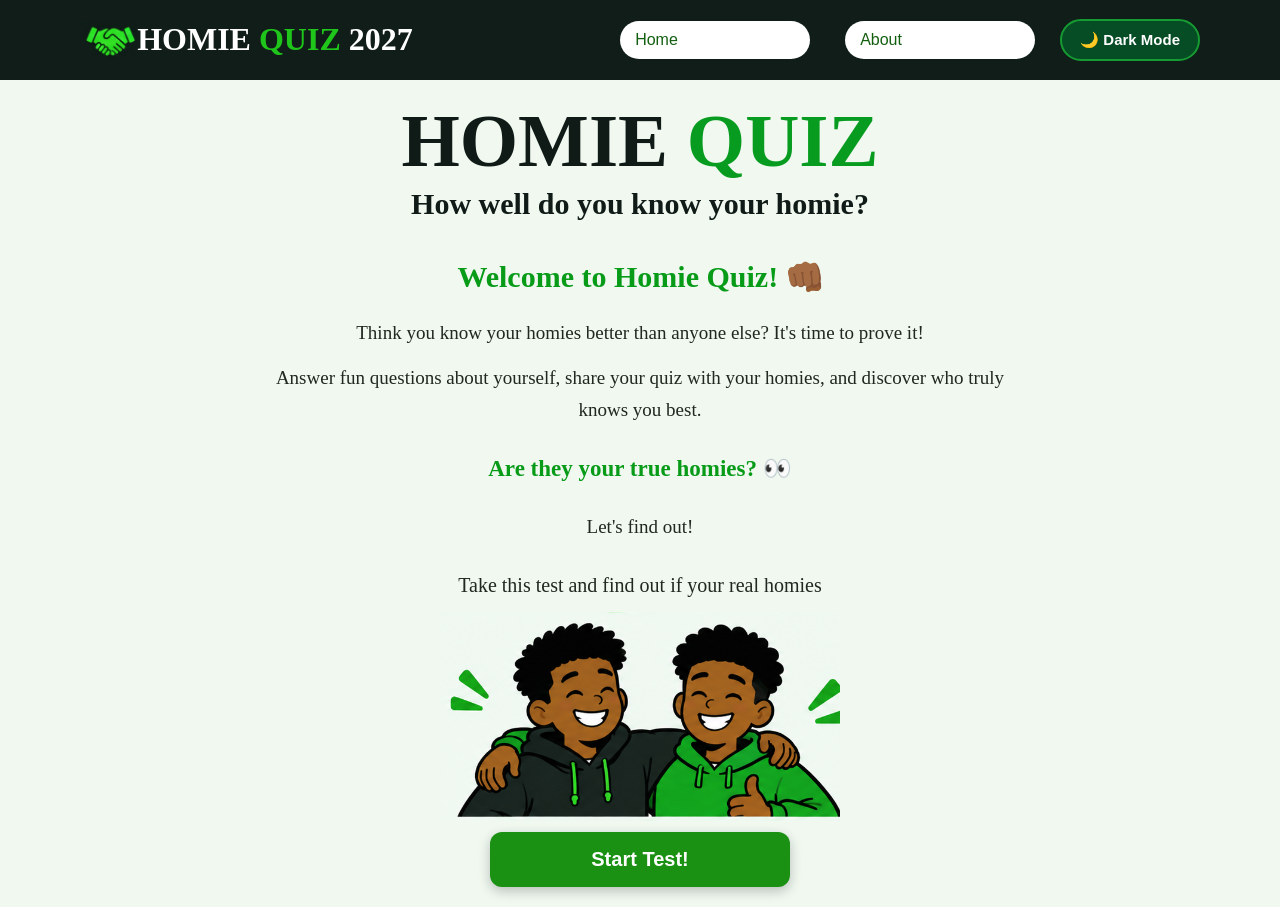
<file: index.html>
<!doctype html>
<html lang="en">
  <head>
    <meta charset="UTF-8" />
    <meta name="viewport" content="width=device-width, initial-scale=1.0" />
    <title>Homie Quiz</title>
    <link rel="stylesheet" href="./styles.css" />
    <script src="./index.js" defer></script>
    <script src="./theme.js" defer></script>
  </head>
  <body>
    <header>
      <div class="first">
        <div class="second">
          <img class="secondimg" src="./handshake-logo.svg" alt="Friends shaking hands" />
          <h1>HOMIE <span>QUIZ </span> <span class="s1">2027</span></h1>
        </div>
        <nav>
          <ul>
            <li>
              <a href="index.html">Home</a>
            </li>
            <li>
              <a href="about.html">About</a>
            </li>
             <li>
            <button id="theme-btn1" class="theme-btn2">🌙 Dark Mode</button>
          </li>
          </ul>
        </nav>
      </div>
    </header>
<main>
  <section class="hero">
    <h1>HOMIE <span>QUIZ</span></h1>
    <h2>How well do you know your homie?</h2>
    <div class="home-description">
    <h2>Welcome to Homie Quiz! 👊🏾</h2>
    <p>
        Think you know your homies better than anyone else?
        It's time to prove it!
    </p>
    <p>
        Answer fun questions about yourself, share your
        quiz with your homies, and discover who truly
        knows you best.
    </p>
    <h3>Are they your true homies? 👀</h3>
    <p>Let's find out!</p>
</div>
    <p>Take this test and find out if your real homies</p>
    <div class="homieimg">
      <img src="./friends.svg" alt="2 Real Homies">
    </div>
    <button class="startbtn" id="start-test" type="button">Start Test!</button>
    <div class="quiz-panel" id="quiz-panel" tabindex="-1" hidden></div>
  </section>
</file>
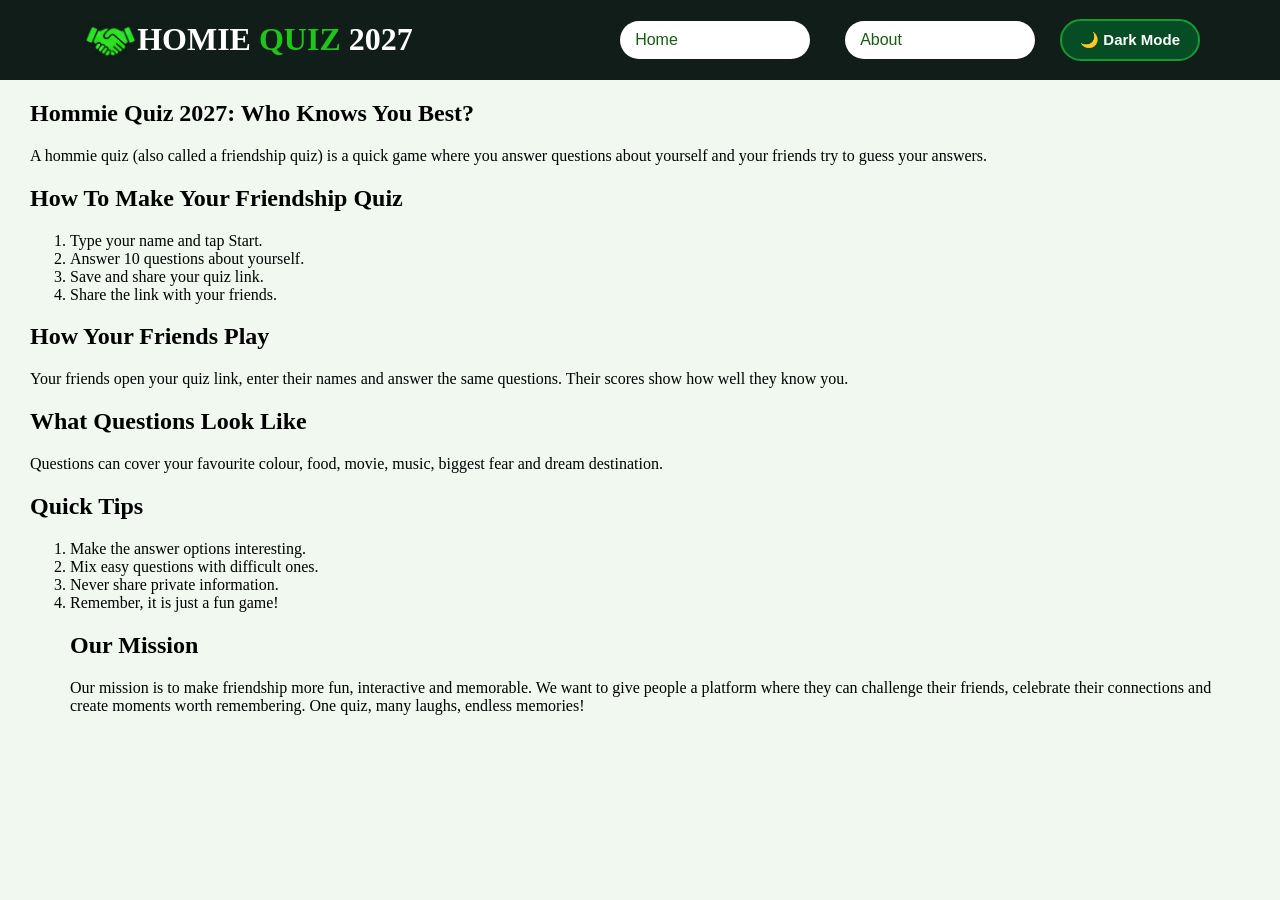
<file: about.html>
<!doctype html>
<html lang="en">
<head>
  <meta charset="UTF-8">
  <meta name="viewport" content="width=device-width, initial-scale=1.0">
  <title>About - Homie Quiz 2027</title>
  <link rel="stylesheet" href="./styles.css">
  <script src="./theme.js" defer></script>
  <script src="./index.js" defer></script>
</head>
<body>
  <header>
    <div class="first">
      <div class="second">
        <img class="secondimg"
             src="./handshake-logo.svg"
             alt="Friends shaking hands">
        <h1>HOMIE <span>QUIZ</span>
          <span class="s1">2027</span>
        </h1>
      </div>
      <nav>
        <ul>
          <li><a href="index.html">Home</a></li>
          <li><a href="about.html">About</a></li>
          <li>
            <button id="theme-btn1" class="theme-btn2">🌙 Dark Mode</button>
          </li>
        </ul>
      </nav>
    </div>
  </header>
  <main>
    <section class="paragraph">
      <h1>Hommie Quiz 2027: Who Knows You Best?</h1>
      <p>
        A hommie quiz (also called a friendship quiz)
        is a quick game where you answer questions
        about yourself and your friends try to guess
        your answers.
      </p>
      <h2>How To Make Your Friendship Quiz</h2>
      <ol>
        <li>Type your name and tap Start.</li>
        <li>Answer 10 questions about yourself.</li>
        <li>Save and share your quiz link.</li>
        <li>Share the link with your friends.</li>
      </ol>
      <h2>How Your Friends Play</h2>
      <p>
        Your friends open your quiz link, enter their
        names and answer the same questions.
        Their scores show how well they know you.
      </p>
      <h2>What Questions Look Like</h2>
      <p>
        Questions can cover your favourite colour,
        food, movie, music, biggest fear and dream
        destination.
      </p>
      <h2>Quick Tips</h2>
      <ol>
        <li>Make the answer options interesting.</li>
        <li>Mix easy questions with difficult ones.</li>
        <li>Never share private information.</li>
        <li>Remember, it is just a fun game!</li>
        <h2>Our Mission
        </h2>
        <p>Our mission is to make friendship more fun, interactive and memorable.
We want to give people a platform where they can challenge their friends, celebrate their connections and create moments worth remembering.
One quiz, many laughs, endless memories!</p>
      </ol>
    </section>
  </main>
</body>
</html>
</file>
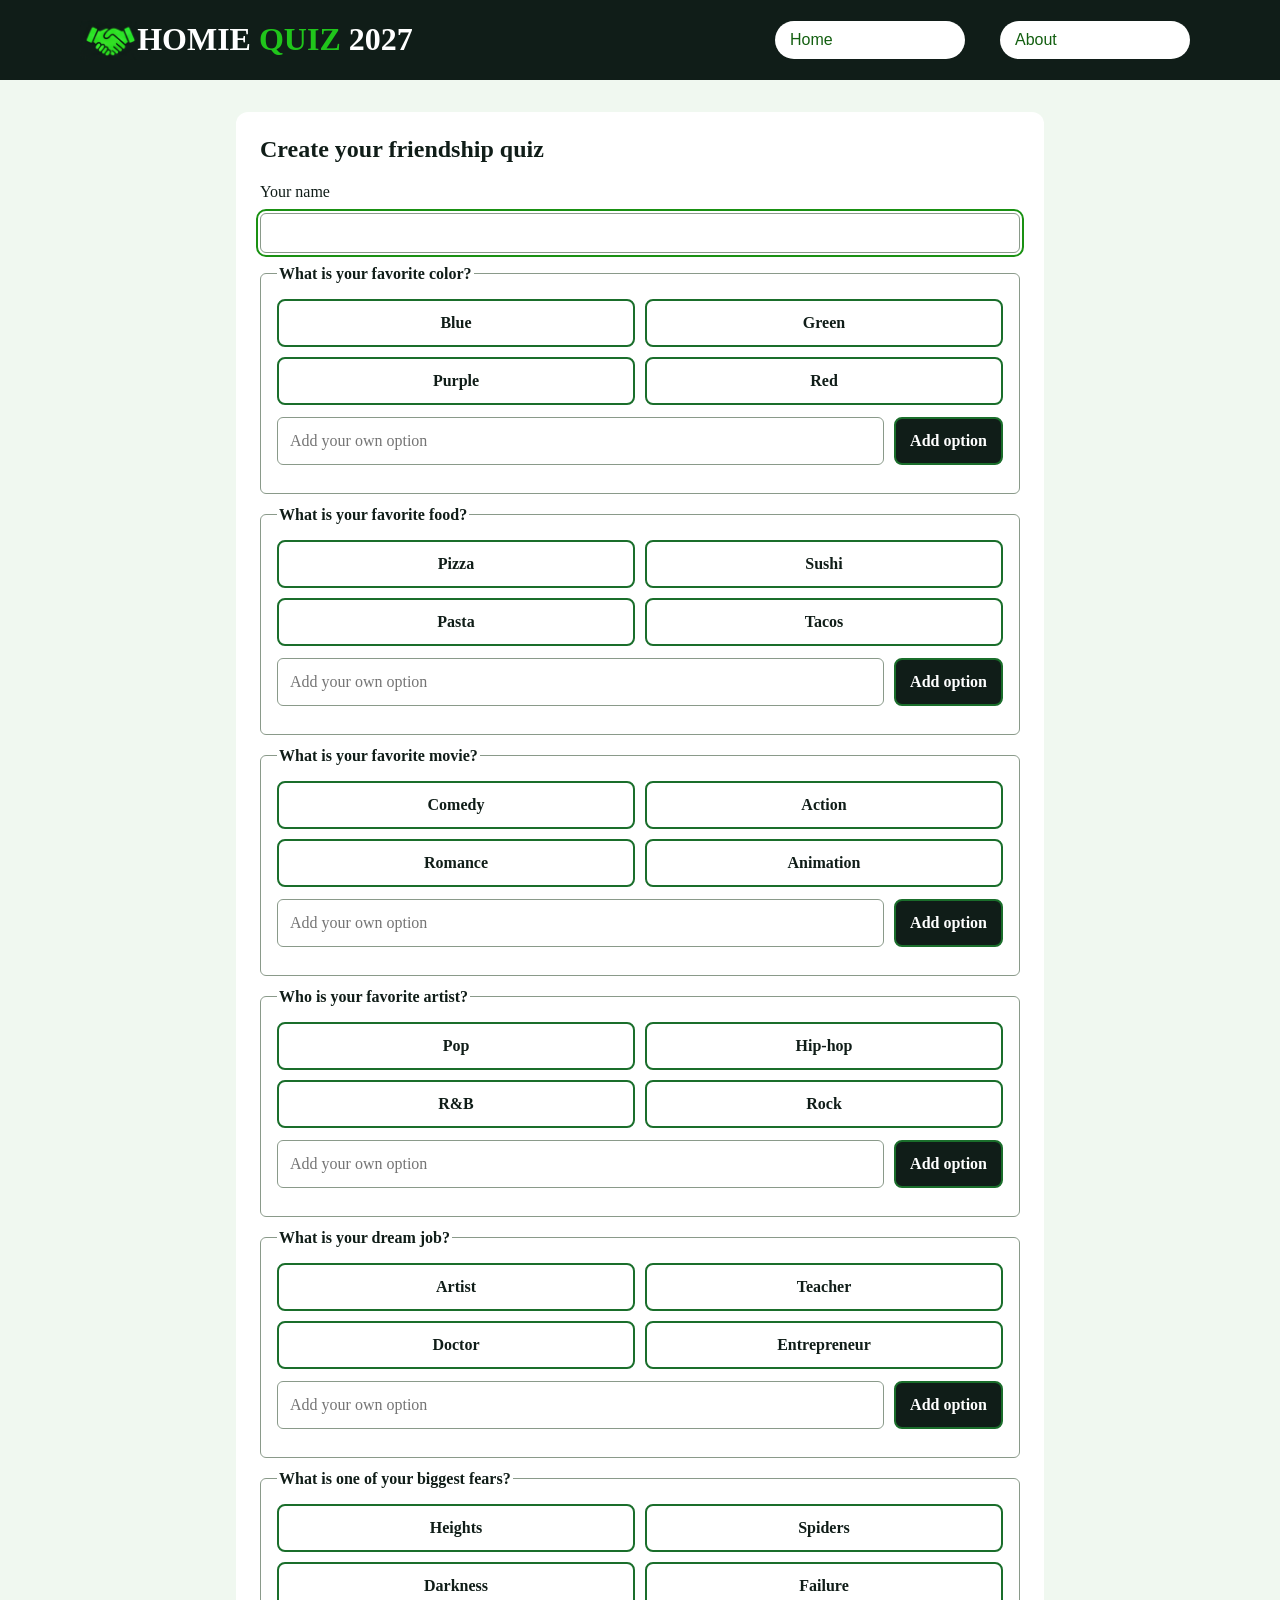
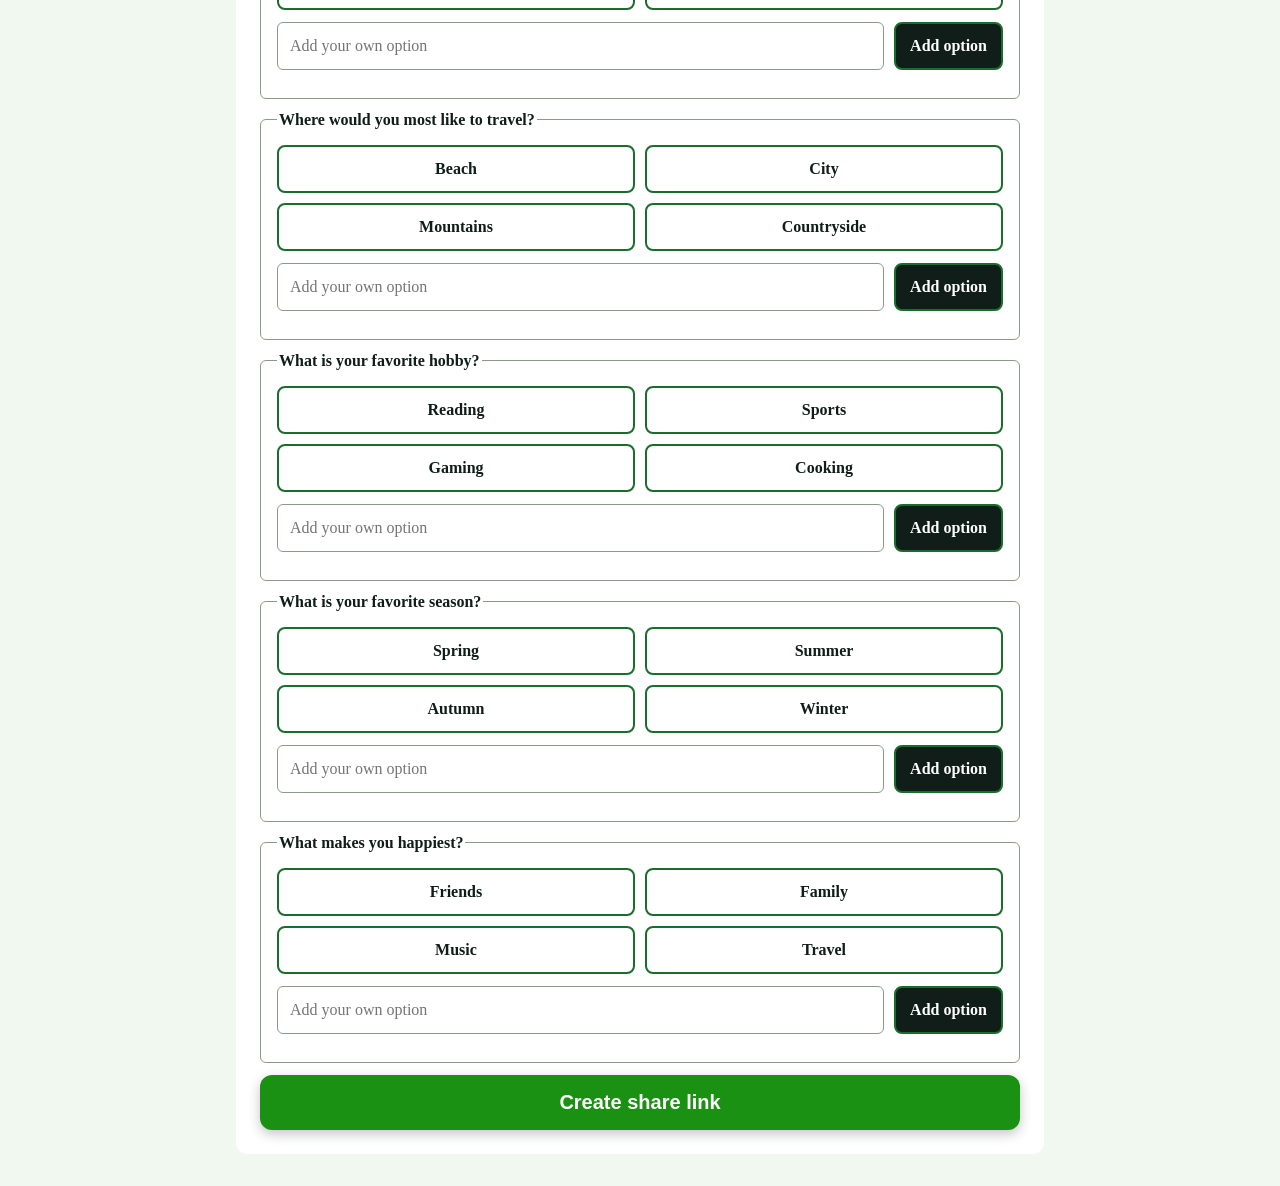
<file: quiz.html>
<!doctype html>
<html lang="en">
  <head>
    <meta charset="UTF-8" />
    <meta name="viewport" content="width=device-width, initial-scale=1.0" />
    <title>Create Your Homie Quiz</title>
    <link rel="stylesheet" href="./styles.css" />
    <script src="./quiz.js" defer></script>
  </head>
  <body>
    <header>
      <div class="first">
        <div class="second">
          <img
            class="secondimg"
            src="./handshake-logo.svg"
            alt="Friends shaking hands"
          />
          <h1>HOMIE <span>QUIZ</span> <span class="s1">2027</span></h1>
        </div>
        <nav>
          <ul>
            <li><a href="index.html">Home</a></li>
            <li><a href="about.html">About</a></li>
          </ul>
        </nav>
      </div>
    </header>
    <main class="quiz-screen">
      <section class="quiz-panel" id="quiz-panel" aria-live="polite"></section>
    </main>
  </body>
</html>
</file>
<file: styles.css>
body{
    margin: 0;
    background-color: #f0f8f0;
}
.first{
    display: flex;
    justify-content: space-between;
}
.second{
    display: flex;
    margin-left: 80px;
    align-items: center;
}
nav{
    display: flex;
    gap: 20px;
    margin-right: 80px;
}
nav ul{
    display: flex;
    gap: 15px;
    list-style: none;
}
.first{
    background-color: #101D18;
    color: white;
}
.secondimg{
    height: 40px;
}
.btn1{
    background-color:#1a9113;
    border: none;
    color: white;
    padding: 5px 10px;
    border-radius: 20px;
    width: 120px;
    height: 40px;
}
nav{
    align-items: center;
}
nav a{
    text-decoration: none;
    color: #135f10;
    background-color: white;
    padding: 10px 15px;
    margin: 10px;
    border-radius: 20px;
    width: 160px;
    font-family: Arial, Helvetica, sans-serif;
}
h1 span{
    color: #20C51B;
}
.s1{
    color: white;
}
.hero{
    width: 100%;
    min-height: 500px;
    background-color: #f0f8f0;
    text-align: center;
    padding: 20px 15px;
    box-sizing: border-box;
    overflow: hidden;
}
.hero h1{
    font-size: 75px;
    font-weight: 900px;
    color: #101b18;
    margin: 0;
    line-height: 1.1;
}
.hero h1 span{
    color: #079c20;
}
.hero h2{
    font-size: 30px;
    font-weight: bold;
    color: #101b18;
    margin: 5px 0;
}
.hero p{
    font-size: 20px;
    color: #202820;
    margin: 10px 0 15px;
}
.homieimg{
    display: flex;
    justify-content: center;
    align-items: center;
    margin: 10px auto;
}
.homieimg img{
    width: 400px;
    max-width: 90%;
    height: 210px;
    object-fit: contain;
}
.startbtn{
    font-family: Arial, Helvetica, sans-serif;
    width: 300px;
    padding:16px 20px;
    border: none;
    border-radius: 12px;
    background-color: #1a9113;
    color: white;
    font-size: 1.25rem;
    font-weight: 700;
    cursor: pointer;
    box-shadow: 0 4px 12px rgb(16 29 24 / 25%);
    transition: background-color 0.2s ease, transform 0.2s ease, box-shadow 0.2s ease;
}
.startbtn:hover{
    background-color: #14750f;
    transform: translateY(-2px);
    box-shadow: 0 6px 16px rgb(16 29 24 / 30%);
}
.startbtn:focus-visible{
    outline: 3px solid #101d18;
    outline-offset: 3px;
}
.quiz-panel{
    max-width: 600px;
    margin: 24px auto 0;
    padding: 24px;
    border-radius: 12px;
    background-color: white;
    text-align: left;
}
.quiz-panel:focus{
    outline: none;
}
.quiz-form{
    display: grid;
    gap: 12px;
}
.quiz-form h2{
    margin: 0 0 8px;
}
.quiz-form input{
    box-sizing: border-box;
    width: 100%;
    padding: 10px 12px;
    border: 1px solid #8a9a8a;
    border-radius: 6px;
    font: inherit;
}
.quiz-form input:focus-visible{
    outline: 2px solid #1a9113;
    outline-offset: 2px;
}
.quiz-form fieldset{
    display: grid;
    gap: 12px;
    border: 1px solid #8a9a8a;
    border-radius: 6px;
    padding: 16px;
}
.quiz-form legend{
    font-weight: bold;
}
.quiz-screen{
    min-height: calc(100vh - 80px);
    box-sizing: border-box;
    padding: 32px 16px;
    background-color: #f0f8f0;
}
.quiz-panel{
    max-width: 760px;
    margin: 0 auto;
    background-color: #ffffff;
    color: #101d18;
}
.quiz-form h1{
    margin: 0 0 8px;
    color: #101d18;
}
.quiz-form fieldset{
    margin: 0;
}
.quiz-question p{
    margin: 0;
}
.choice-buttons{
    display: grid;
    grid-template-columns: repeat(2, minmax(0, 1fr));
    gap: 10px;
}
.choice-button{
    min-height: 48px;
    padding: 10px 14px;
    border: 2px solid #1a6e2b;
    border-radius: 8px;
    background-color: #ffffff;
    color: #101d18;
    font: inherit;
    font-weight: 700;
    cursor: pointer;
    transition: background-color 0.15s ease, color 0.15s ease;
}
.choice-button:hover{
    background-color: #e4f4e6;
}
.choice-button.is-selected{
    border-color: #14750f;
    background-color: #1a9113;
    color: #ffffff;
}
.choice-button:focus-visible{
    outline: 3px solid #101d18;
    outline-offset: 2px;
}
.add-choice-row{
    display: flex;
    gap: 10px;
}
.add-choice-row input{
    flex: 1;
    min-width: 0;
}
.add-choice-row .choice-button{
    background-color: #101d18;
    color: #ffffff;
}
.add-choice-row .choice-button:hover{
    background-color: #263b31;
}
.choice-status,
.quiz-error{
    color: #9b1c1c;
}
.score-summary{
    margin: 8px 0;
    padding: 12px;
    border-radius: 8px;
    background-color: #e4f4e6;
    color: #101d18;
    font-size: 1.15rem;
    font-weight: 700;
}
.homie-message{
    margin: 12px 0 24px;
    color: #14750f;
    font-size: 1.2rem;
    font-weight: 700;
}
.leaderboard{
    display: grid;
    gap: 8px;
    padding-left: 32px;
}
.leaderboard li{
    display: flex;
    justify-content: space-between;
    gap: 16px;
    padding: 12px;
    border-radius: 8px;
    background-color: #e4f4e6;
}
.leaderboard li:first-child{
    background-color: #1a9113;
    color: #ffffff;
}
.quiz-panel > .startbtn{
    width: auto;
    margin-top: 12px;
}
.quiz-form .startbtn{
    width: auto;
    min-width: 240px;
}
@media (max-width: 520px){
    .choice-buttons{
        grid-template-columns: 1fr;
    }
    .add-choice-row{
        flex-direction: column;
    }
}
.paragraph{
     background-color: #f0f8f0;
     margin-left: 30px;
     margin-right: 30px;
}
#Homie2{
    margin-top: 0;
}
.home-description {
    max-width: 750px;
    margin: 30px auto;
    text-align: center;
    color: #071C14;
    line-height: 1.7;
}
.home-description h2 {
    font-size: 30px;
    color: #079B18;
    margin-bottom: 15px;
}
.home-description p {
    font-size: 19px;
    margin-bottom: 12px;
}
.home-description h3 {
    color: #079B18;
    font-size: 23px;
}
nav ul{
    align-items: center;
    margin: 0;
    padding: 0;
}
nav li{
    display: flex;
    align-items: center;
}
html[data-theme="dark"] body{
    background-color: #101D18;
    color: #ffffff;
}
html[data-theme="dark"] .hero,
html[data-theme="dark"] .paragraph,
html[data-theme="dark"] .home-description{
    background-color: #101D18;
}
html[data-theme="dark"] .hero h1,
html[data-theme="dark"] .hero h2,
html[data-theme="dark"] .hero p,
html[data-theme="dark"] .paragraph h1,
html[data-theme="dark"] .paragraph h2,
html[data-theme="dark"] .paragraph p,
html[data-theme="dark"] .paragraph li,
html[data-theme="dark"] .home-description h2,
html[data-theme="dark"] .home-description h3,
html[data-theme="dark"] .home-description p{
    color: #ffffff;
}
html[data-theme="dark"] .quiz-panel{
    background-color: #1b2b24;
    color: #ffffff;
}
.theme-btn2{
    background-color: #064d25;
    color: #ffffff;
    border: 2px solid #159b32;
    border-radius: 25px;
    padding: 10px 18px;
    font-size: 15px;
    font-weight: bold;
    cursor: pointer;
    transition: all 0.3s ease;
}
.theme-btn2:hover{
    background-color: #087a38;
    color: #ffffff;
    transform: scale(1.05);
}
.theme-btn2:focus-visible{
    outline: 3px solid #28d34b;
    outline-offset: 3px;
}
</file>
